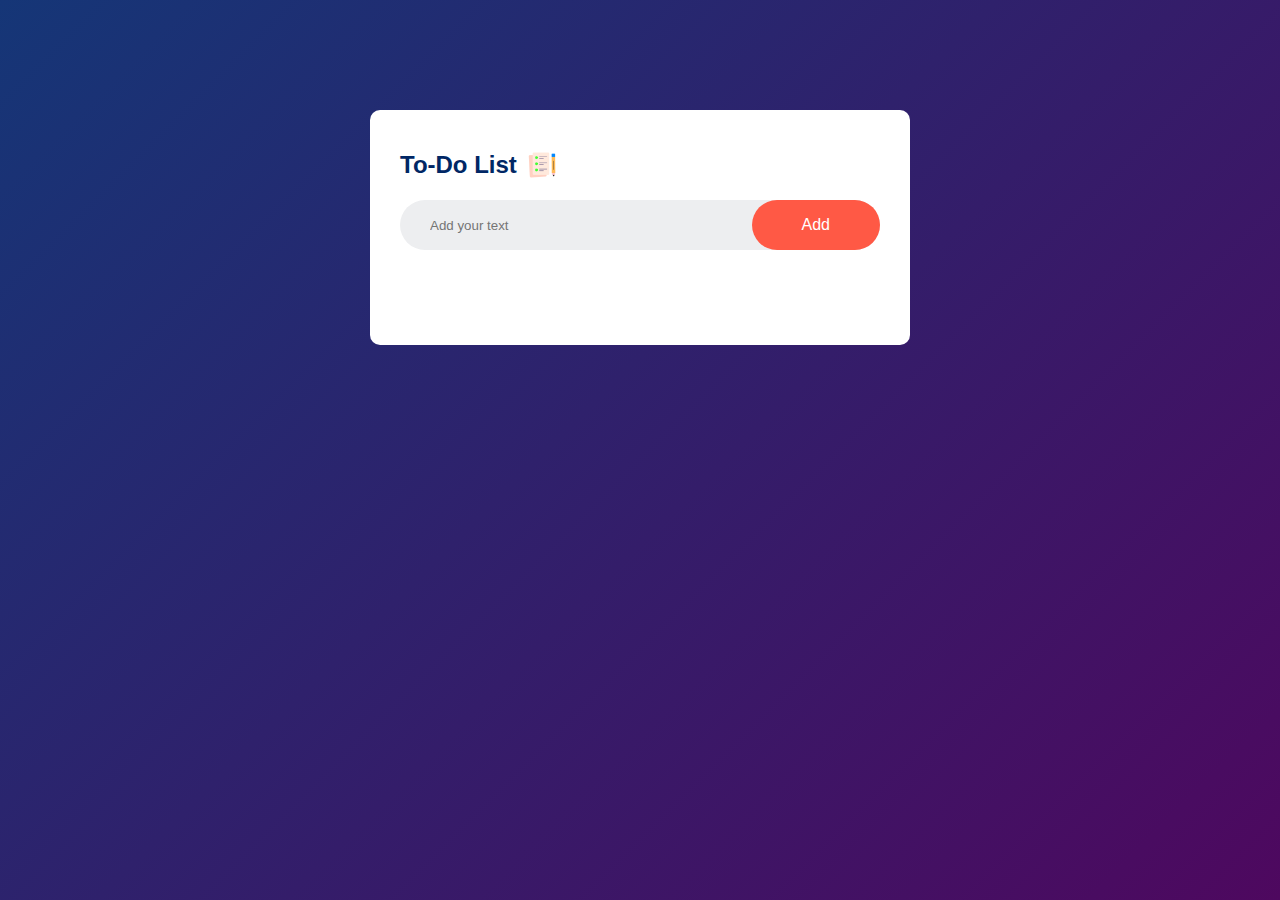
<file: todo-app/index.html>
<!DOCTYPE html>
<html lang="en">

<head>
    <meta charset="UTF-8">
    <meta name="viewport" content="width=device-width, initial-scale=1.0">
    <link rel="stylesheet" href="style.css">
    <script defer src="script.js"></script>
    <title>To-Do App</title>
</head>

<body>
    <div class="container">
        <div class="todo">
            <h2>To-Do List <img src="images/icon.png" alt=""></h2>
            <div class="row">
                <input type="text" id="input-box" placeholder="Add your text">
                <button>Add</button>
            </div>

            <ul id="list-container">
                <!-- <li class="checked">Task 1 <span>x</span></li>
                <li>Task 2</li>
                <li>Task 3</li> -->
            </ul>
        </div>
    </div>
</body>

</html>
</file>
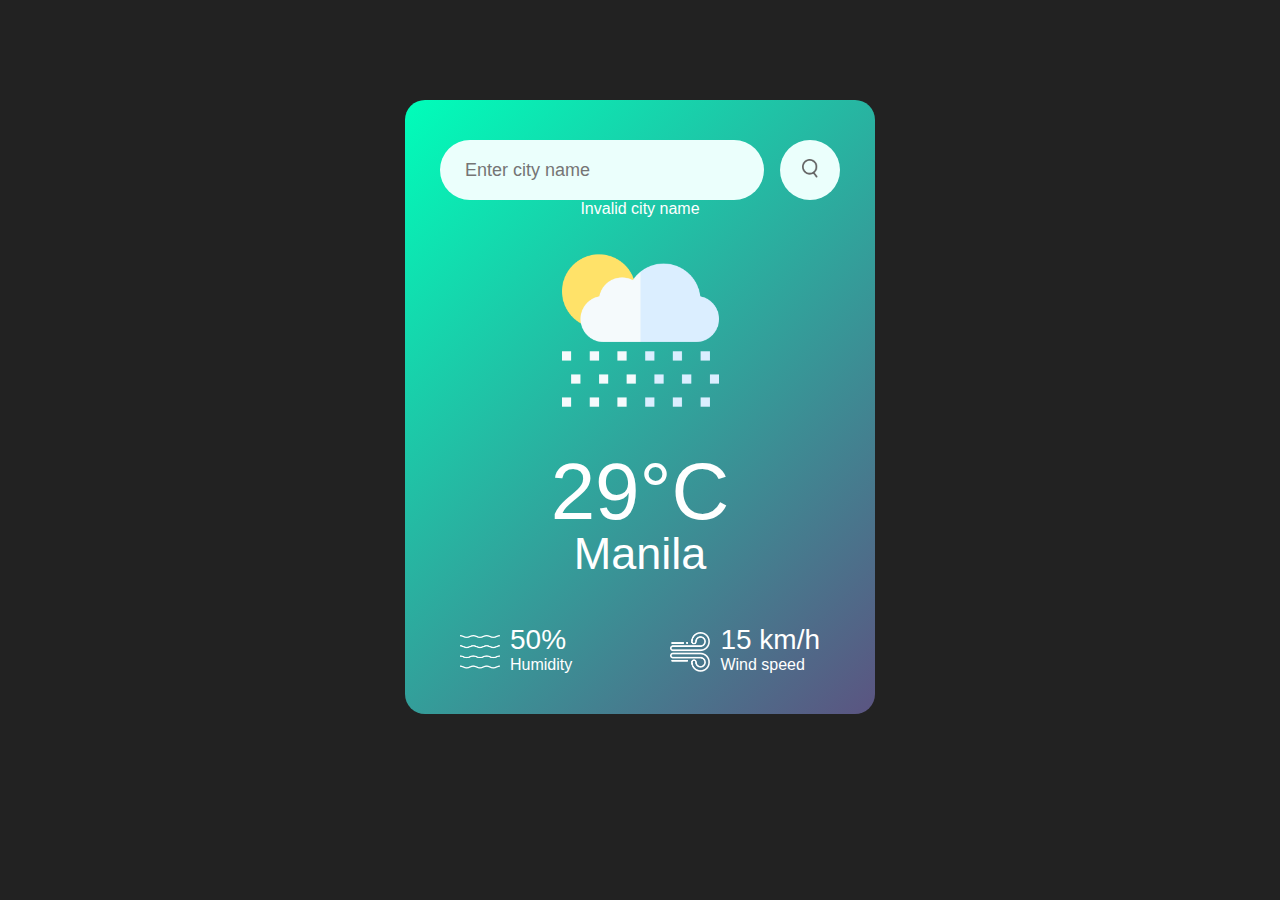
<file: weather-app/index.html>
<!DOCTYPE html>
<html lang="en">

<head>
    <meta charset="UTF-8">
    <meta name="viewport" content="width=device-width, initial-scale=1.0">
    <script defer src="script.js" type="module"></script>
    <link rel="stylesheet" href="style.css">
    <title>Weather App</title>
</head>

<body>

    <div class="card">
        <div class="search">
            <input class="input" type="text" placeholder="Enter city name" spellcheck="false">
            <button class="search-button"><img src="images/search.png" alt=""></button>
        </div>
        <div class="error">
            <p>Invalid city name</p>
        </div>
        <div class="weather">
            <img src="images/rain.png" class="weather-icon">
            <h1 class="temp">29°C</h1>
            <h2 class="city">Manila</h2>

            <div class="details">
                <div class="col">
                    <img src="images/humidity.png" alt="">
                    <div>
                        <p class="humidity">50%</p>
                        <p>Humidity</p>
                    </div>
                </div>
                <div class="col">
                    <img src="images/wind.png" alt="">
                    <div>
                        <p class="wind">15 km/h</p>
                        <p>Wind speed</p>
                    </div>
                </div>
            </div>
        </div>


    </div>

</body>

</html>
</file>
<file: todo-app/style.css>
* {
  margin: 0;
  padding: 0;
  font-family: "Poppins", sans-serif;
  box-sizing: border-box;
}

.container {
  width: 100%;
  min-height: 100vh;
  background: linear-gradient(135deg, #153677, #4e085f);
  padding: 10px;
}

.todo {
  width: 100%;
  max-width: 540px;
  background: #fff;
  margin: 100px auto 20px;
  padding: 40px 30px 70px;
  border-radius: 10px;
}

.todo h2 {
  color: #002765;
  display: flex;
  align-items: center;
  margin-bottom: 20px;
}

.todo h2 img {
  width: 30px;
  margin-left: 10px;
}

.row {
  display: flex;
  align-items: center;
  justify-content: space-between;
  background: #edeef0;
  border-radius: 30px;
  padding-left: 20px;
  margin-bottom: 25px;
}

input {
  flex: 1;
  border: none;
  outline: none;
  background: transparent;
  padding: 10px;
}

button {
  border: none;
  outline: none;
  padding: 16px 50px;
  background: #ff5945;
  color: #fff;
  font-size: 16px;
  cursor: pointer;
  border-radius: 40px;
}

ul li {
  list-style: none;
  font-size: 17px;
  padding: 12px 8px 12px 50px;
  user-select: none;
  cursor: pointer;
  position: relative;
}

ul li::before {
  content: "";
  position: absolute;
  height: 28px;
  width: 28px;
  border-radius: 50%;
  background-image: url(images/unchecked.png);
  background-size: cover;
  background-position: center;
  top: 8px;
  left: 8px;
}

.checked {
  color: #555;
  text-decoration: line-through;
}

ul li.checked::before {
  background-image: url(images/checked.png);
}

ul li span {
  position: absolute;
  right: 0;
  top: 5px;
  width: 40px;
  height: 40px;
  font-size: 22px;
  color: #555;
  line-height: 40px;
  text-align: center;
  border-radius: 50%;
}

ul li span:hover {
  background: #edeef0;
}
</file>
<file: weather-app/style.css>
* {
  margin: 0;
  padding: 0;
  font-family: "Poppins", sans-serif;
  box-sizing: border-box;
}

body {
  background: #222;
}

.card {
  width: 90%;
  max-width: 470px;
  background: linear-gradient(135deg, #00feba, #5b5481);
  color: #fff;
  margin: 100px auto 0;
  border-radius: 20px;
  padding: 40px 35px;
  text-align: center;
}

.search {
  width: 100%;
  display: flex;
  align-items: center;
  justify-content: space-between;
}

.search input {
  border: 0;
  outline: 0;
  background: #ebfffc;
  color: #555;
  padding: 10px 25px;
  height: 60px;
  border-radius: 30px;
  flex: 1;
  margin-right: 16px;
  font-size: 18px;
}

.search button {
  border: 0;
  outline: 0;
  background: #ebfffc;
  border-radius: 50%;
  width: 60px;
  height: 60px;
  cursor: pointer;
}

.search button img {
  width: 16px;
}

.weather h1 {
  font-size: 80px;
  font-weight: 500;
}

.weather h2 {
  font-size: 45px;
  font-weight: 400;
  margin-top: -10px;
}

.details {
  display: flex;
  align-items: center;
  justify-content: space-between;
  padding: 0 20px;
  margin-top: 50px;
}

.col {
  display: flex;
  align-items: center;
  text-align: left;
}

.col img {
  width: 40px;
  margin-right: 10px;
}

.humidity,
.wind {
  font-size: 28px;
  margin-top: -6px;
}
</file>
